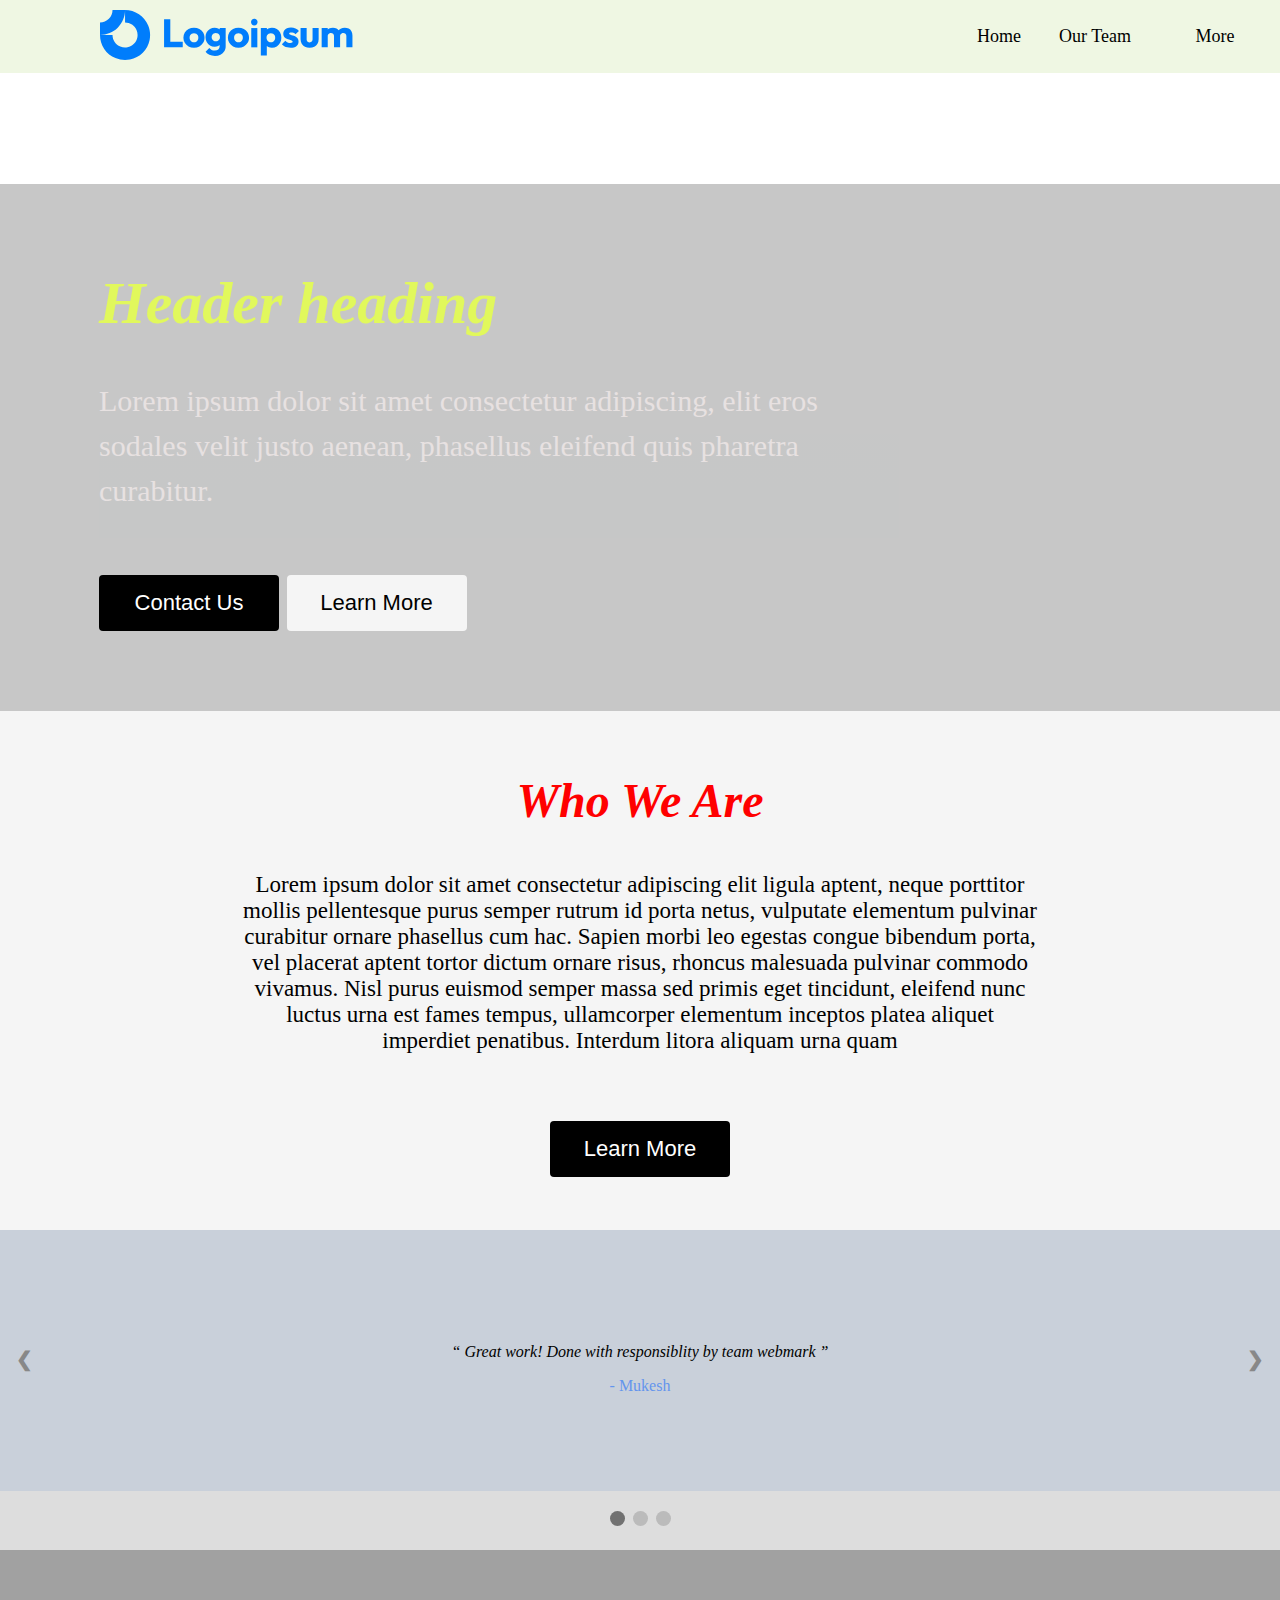
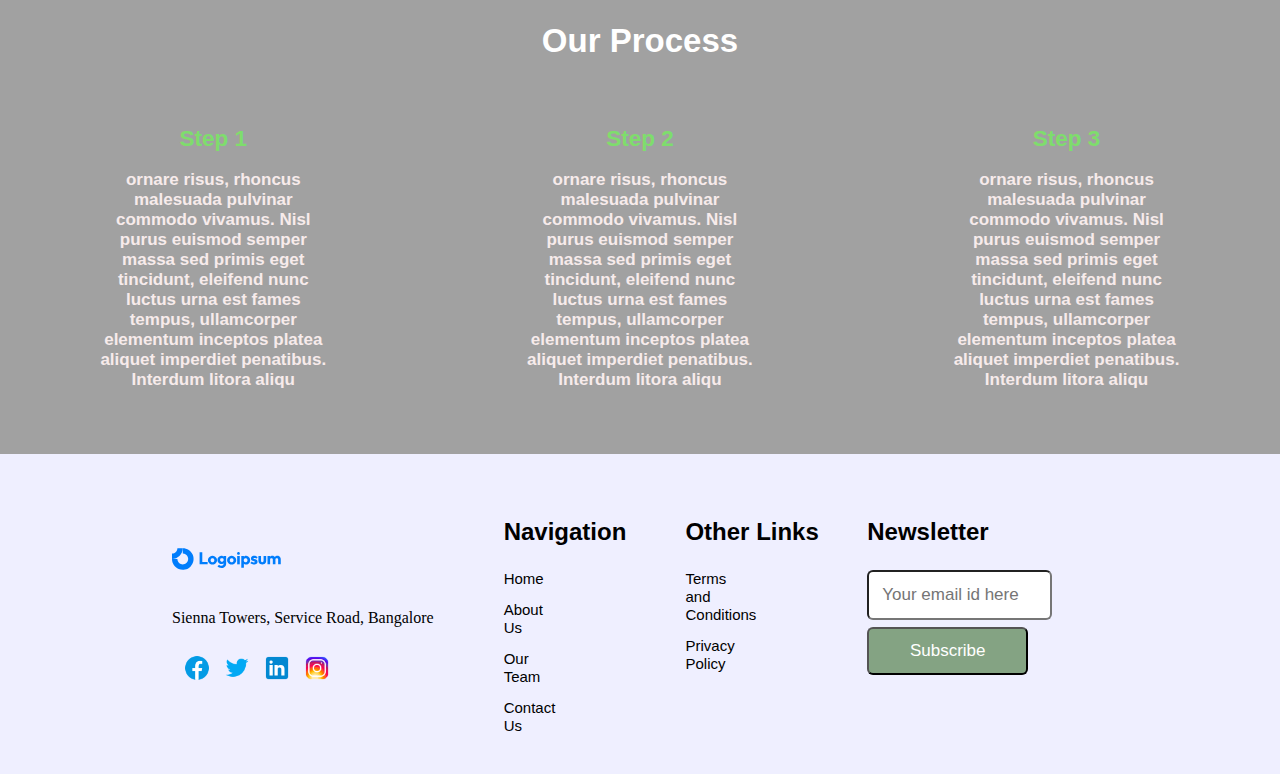
<file: New build/Index.html>
<!DOCTYPE html>
<html lang="en">
<head>
    <meta charset="UTF-8">
    <meta name="viewport" content="width=device-width, initial-scale=1.0">
    <link rel="stylesheet" href="Main.css" />
    <link rel="icon" type="image/x-icon" href="website-images/Fav.svg">
    <title> My Site Homepage </title>
</head>

<!-- Dropdown -->
<div class="dropdown">
  <button class="dropbtn">More
    <i class="fa fa-caret-down"></i>
  </button>
  <div class="dropdown-content">
    <a href="about-us.html">About Us</a>
    <a href="contact-us.html">Contact Us</a>
    <a href="404.html">Reviews</a>
    <a href="404.html">Blog</a>
  </div>
</div>


<!-- Navigation -->
<div class="navbar">
  <img src="website-images/logoipsum-297.svg" class="w3-round" href="index.html">
      <a href="our-team.html">Our Team</a>
      <a href="Index.html">Home</a>
</div>


<!-- Header section -->
<div class="header">
 <h1 class= "heading1">Header heading </h1>
  <p class="subheading">Lorem ipsum dolor sit amet consectetur adipiscing, elit eros sodales velit justo aenean, phasellus eleifend quis pharetra curabitur.</p>  
    <a href="contact-us.html"><button class="Header1" style="vertical-align:middle"><span>Contact Us </span></button></a>
    <a href="about-us.html"><button class="header2" style="vertical-align:middle" ><span>Learn More </span></button></a>
<style>
  body {
      background-image: url('https://images.cdn.appfolio.com/valleyvista/images/80da33da-1e12-40e1-935f-3296d64491c0/large.jpg');
      background-repeat: no-repeat;
      background-attachment: fixed;
      background-size: 100% 100%;
    }
    </style>
</div>


<!-- Who We Are Section -->
<div class="section2"  id="Learnbutton">
 <h1 class="sectionheading" id="Learnbutton2"> Who We Are </h1>
   <p Class="sectioncontent" id="Learnbutton1"> Lorem ipsum dolor sit amet consectetur adipiscing elit ligula aptent, neque porttitor mollis pellentesque purus semper rutrum id porta netus, vulputate elementum pulvinar curabitur ornare phasellus cum hac. Sapien morbi leo egestas congue bibendum porta, vel placerat aptent tortor dictum ornare risus, rhoncus malesuada pulvinar commodo vivamus. Nisl purus euismod semper massa sed primis eget tincidunt, eleifend nunc luctus urna est fames tempus, ullamcorper elementum inceptos platea aliquet imperdiet penatibus. Interdum litora aliquam urna quam </p>

   <button class="sectionnext" style="vertical-align:middle" ><span onclick="myFunction()">Learn More </span></button>

</div>

<!-- Testimonial container -->
<div class="slideshow-container">

<!-- Full-width slides/quotes -->
<div class="mySlides">
  <q> Great work! Done with responsiblity by team webmark </q>
  <p class="author">- Mukesh</p>
</div>

<div class="mySlides">
  <q>Hopefully enjoying all the work done by the team.</q>
  <p class="author">- Ankit </p>
</div>

<div class="mySlides">
  <q> Nice work. All team members will work actively  with the clients. I love their immediate responce. </q>
  <p class="author">- George</p>
  
</div>

<!-- Next/prev buttons -->
<a class="prev" onclick="plusSlides(-1)">&#10094;</a>
<a class="next" onclick="plusSlides(1)">&#10095;</a>
</div>

<!-- Dots/bullets/indicators -->
<div class="dot-container">
<span class="dot" onclick="currentSlide(1)"></span>
<span class="dot" onclick="currentSlide(2)"></span>
<span class="dot" onclick="currentSlide(3)"></span>
</div>

<!-- Our Process  -->
<div class="container-4">
       <h2 class="headingour">Our Process</h2>

<div class="row">
   <div class="column3s">
       <h2>Step 1</h2>
            <p class="para"> ornare risus, rhoncus malesuada pulvinar commodo vivamus. Nisl purus euismod semper massa sed primis eget tincidunt, eleifend nunc luctus urna est fames tempus, ullamcorper elementum inceptos platea aliquet imperdiet penatibus. Interdum litora aliqu</p>
</div>
<div class="column3s">
        <h2>Step 2</h2>
            <p class="para"> ornare risus, rhoncus malesuada pulvinar commodo vivamus. Nisl purus euismod semper massa sed primis eget tincidunt, eleifend nunc luctus urna est fames tempus, ullamcorper elementum inceptos platea aliquet imperdiet penatibus. Interdum litora aliqu</p>
</div>
<div class="column3s">
        <h2>Step 3</h2>
            <p class="para"> ornare risus, rhoncus malesuada pulvinar commodo vivamus. Nisl purus euismod semper massa sed primis eget tincidunt, eleifend nunc luctus urna est fames tempus, ullamcorper elementum inceptos platea aliquet imperdiet penatibus. Interdum litora aliqu</p>
     </div>
  </div>
</div>


<!-- Footer  -->
<div class="footer">
  <div class="footercolumn">
    <a href="index.html"><img src="website-images/logoipsum-297.svg" class="footlogo"></a>
    <p>
      <i class="fa fa-map-marker" aria-hidden="true"></i>
      Sienna Towers, Service Road, Bangalore
    </p>
    <div class="social">
      <i class="fa fa-facebook-square"> <img src="website-images/icons/icons8-facebook-48.png" alt="fbicon" width="30" href="#facebook"> </i>
      <i class="fa fa-twitter-square"> <img src="website-images/icons/icons8-twitter-48.png" alt="fbicon" width="30" href="#twitter"> </i>
      <i class="fa fa-linkedin-square"> <img src="website-images/icons/icons8-linkedin-48.png" alt="fbicon" width="30" href="#linkedin"> </i>
      <i class="fa fa-instagram"> <img src="website-images/icons/icons8-instagram-48.png" alt="fbicon" width="30" href="#instagram"> </i>
    </div>
  </div>

<div class="column link">
    <h3 class="h3s">Navigation</h3>
    <ul>
      <li><a href="Index.html">Home</a></li>
      <li><a href="about-us.html">About Us</a></li>
      <li><a href="our-team.html"> Our Team</a></li>
      <li><a href="contact-us.html">Contact Us</a></li>
    </ul>
</div>

<div class="column link">
  <h3 class="h3s">Other Links</h3>
  <ul>
    <li><a href="Index.html">Terms and Conditions</a></li>
    <li><a href="our-team.html">Privacy Policy</a></li>
  </ul>
</div>


<div class="column subscribe">
    <h3 class="h3s">Newsletter</h3>
    <div>
      <input type="email" placeholder="Your email id here" />
      <a href="thankyou.html"><button class="Hero">Subscribe</button></a>
    </div>
  </div>
</div>

<script src="App.js"></script>
</body>
</html>
</file>
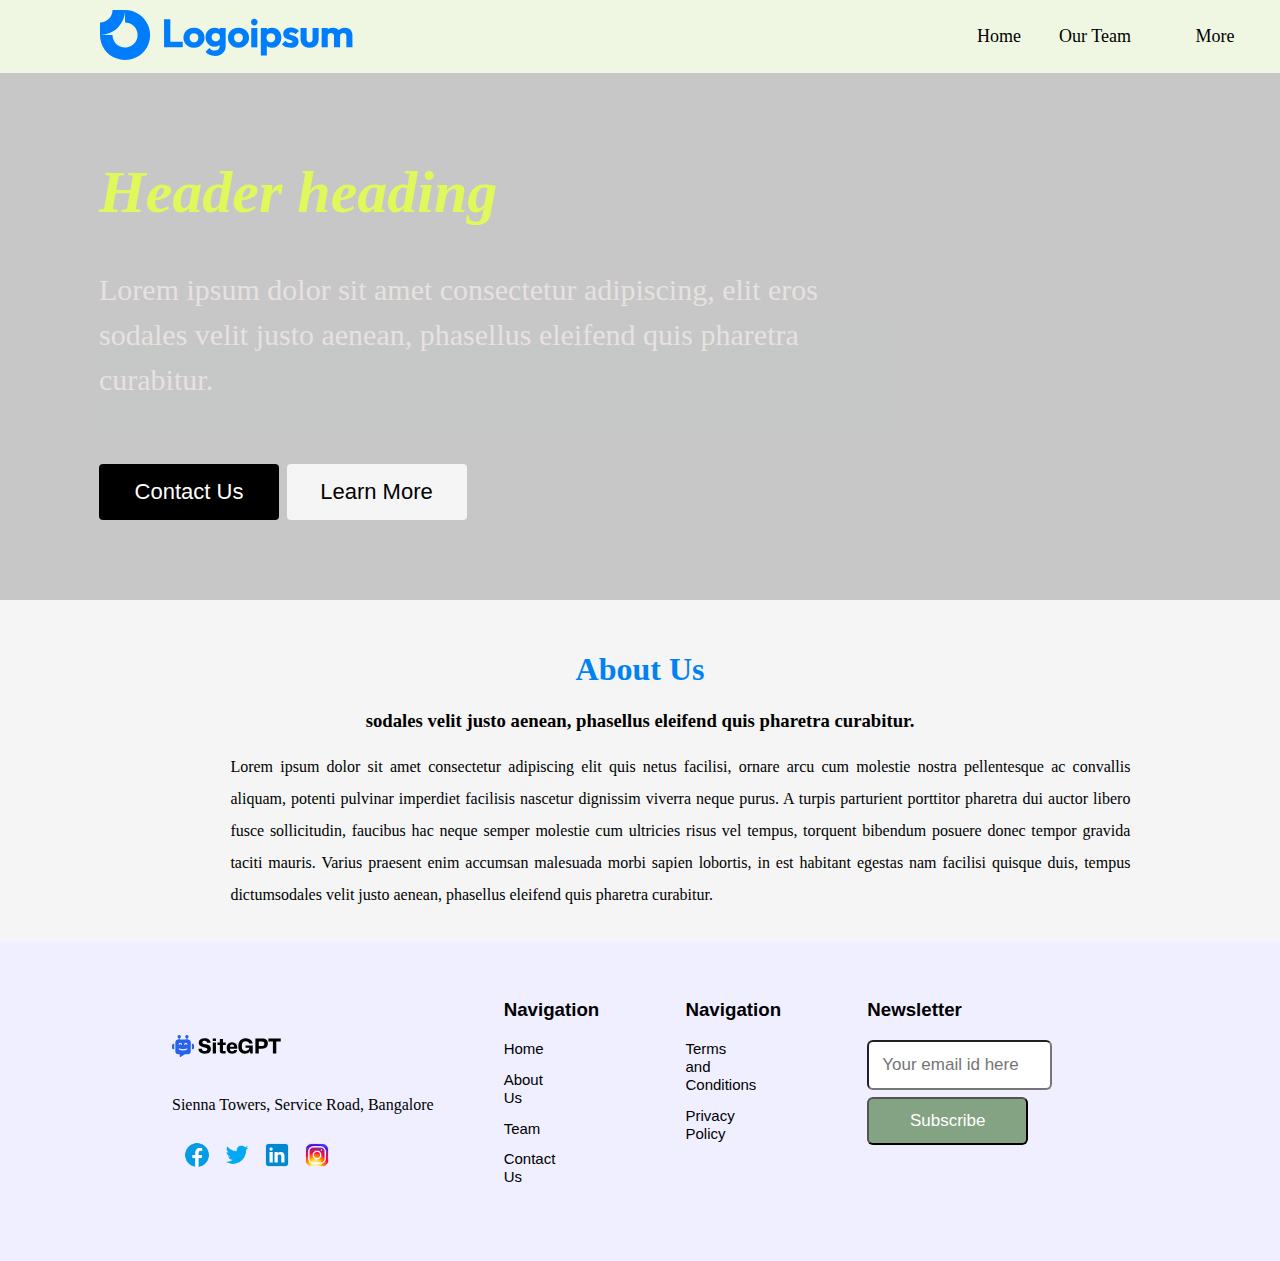
<file: New build/about-us.html>
<!DOCTYPE html>
<html lang="en">
<head>
    <meta charset="UTF-8">
    <meta name="viewport" content="width=device-width, initial-scale=1.0">
    <title>About Us - Our Values</title>
    <link rel="icon" type="image/x-icon" href="website-images/Fav.svg">
    <link rel="stylesheet" href="About-us.css">
    <link rel="stylesheet" href="Main.css">
</head>
<body>
    
<!-- Dropdown -->
<div class="dropdown">
    <button class="dropbtn">More
      <i class="fa fa-caret-down"></i>
    </button>
    <div class="dropdown-content">
      <a href="about-us.html">About Us</a>
      <a href="contact-us.html">Contact Us</a>
      <a href="404.html">Reviews</a>
      <a href="404.html">Blog</a>
    </div>
</div>
  
  
<!-- Navigation -->
    
<div class="navbar">
  <img src="website-images/logoipsum-297.svg" class="w3-round" href="index.html">
      <a href="our-team.html">Our Team</a>
      <a href="Index.html">Home</a>
</div>
  
  
  <!-- Header section -->
<div class="header">
  <h1 class= "heading1">Header heading </h1>
  <p class="subheading">Lorem ipsum dolor sit amet consectetur adipiscing, elit eros sodales velit justo aenean, phasellus eleifend quis pharetra curabitur.</p>  
  <button class="Header1" style="vertical-align:middle"><span>Contact Us </span></button>
  <button class="header2" style="vertical-align:middle" ><span>Learn More </span></button>
<style>
  body {
      background-image: url('https://www.therudrakshretreat.com/wp-content/uploads/2024/02/gallery-photo-20.jpg');
      background-repeat: no-repeat;
      background-attachment: fixed;
      background-size: 100% 100%;
  }
</style>
</div>

   <!-- About Us section -->
<Div class="about">
  <h1 class="aboutheading"> About Us </h1>
     <h3 class="aboutsubheading"> sodales velit justo aenean, phasellus eleifend quis pharetra curabitur. </h3>
         <p class="aboutpara"> Lorem ipsum dolor sit amet consectetur adipiscing elit quis netus facilisi, ornare arcu cum molestie nostra pellentesque ac convallis aliquam, potenti pulvinar imperdiet facilisis nascetur dignissim viverra neque purus. A turpis parturient porttitor pharetra dui auctor libero fusce sollicitudin, faucibus hac neque semper molestie cum ultricies risus vel tempus, torquent bibendum posuere donec tempor gravida taciti mauris. Varius praesent enim accumsan malesuada morbi sapien lobortis, in est habitant egestas nam facilisi quisque duis, tempus dictumsodales velit justo aenean, phasellus eleifend quis pharetra curabitur. </p>
</Div>

<!-- Footer  -->
<div class="footer">
  <div class="footercolumn">
    <a href="index.html"><img src="website-images/Home/B3K Logo.svg" class="footlogo"></a>
    <p>
      <i class="fa fa-map-marker" aria-hidden="true"></i>
      Sienna Towers, Service Road, Bangalore
    </p>
    <div class="social">
      <i class="fa fa-facebook-square"> <img src="website-images/icons/icons8-facebook-48.png" alt="fbicon" width="30" href="#facebook"> </i>
      <i class="fa fa-twitter-square"> <img src="website-images/icons/icons8-twitter-48.png" alt="fbicon" width="30" href="#twitter"> </i>
      <i class="fa fa-linkedin-square"> <img src="website-images/icons/icons8-linkedin-48.png" alt="fbicon" width="30" href="#linkedin"> </i>
      <i class="fa fa-instagram"> <img src="website-images/icons/icons8-instagram-48.png" alt="fbicon" width="30" href="#instagram"> </i>
    </div>
  </div>

<div class="column link">
    <h3>Navigation</h3>
    <ul>
      <li><a href="Index.html">Home</a></li>
      <li><a href="about-us.html">About Us</a></li>
      <li><a href="our-team.html">Team</a></li>
      <li><a href="contact-us.html">Contact Us</a></li>
      
    </ul>
</div>

<div class="column link">
  <h3>Navigation</h3>
  <ul>
    <li><a href="Index.html">Terms and Conditions</a></li>
    <li><a href="our-team.html">Privacy Policy</a></li>
  </ul>
</div>


<div class="column subscribe">
    <h3>Newsletter</h3>
    <div>
      <input type="email" placeholder="Your email id here" />
      <a href="thankyou.html"><button class="Hero">Subscribe</button></a>
    </div>
  </div>
</div>


</body>
</html>
</file>
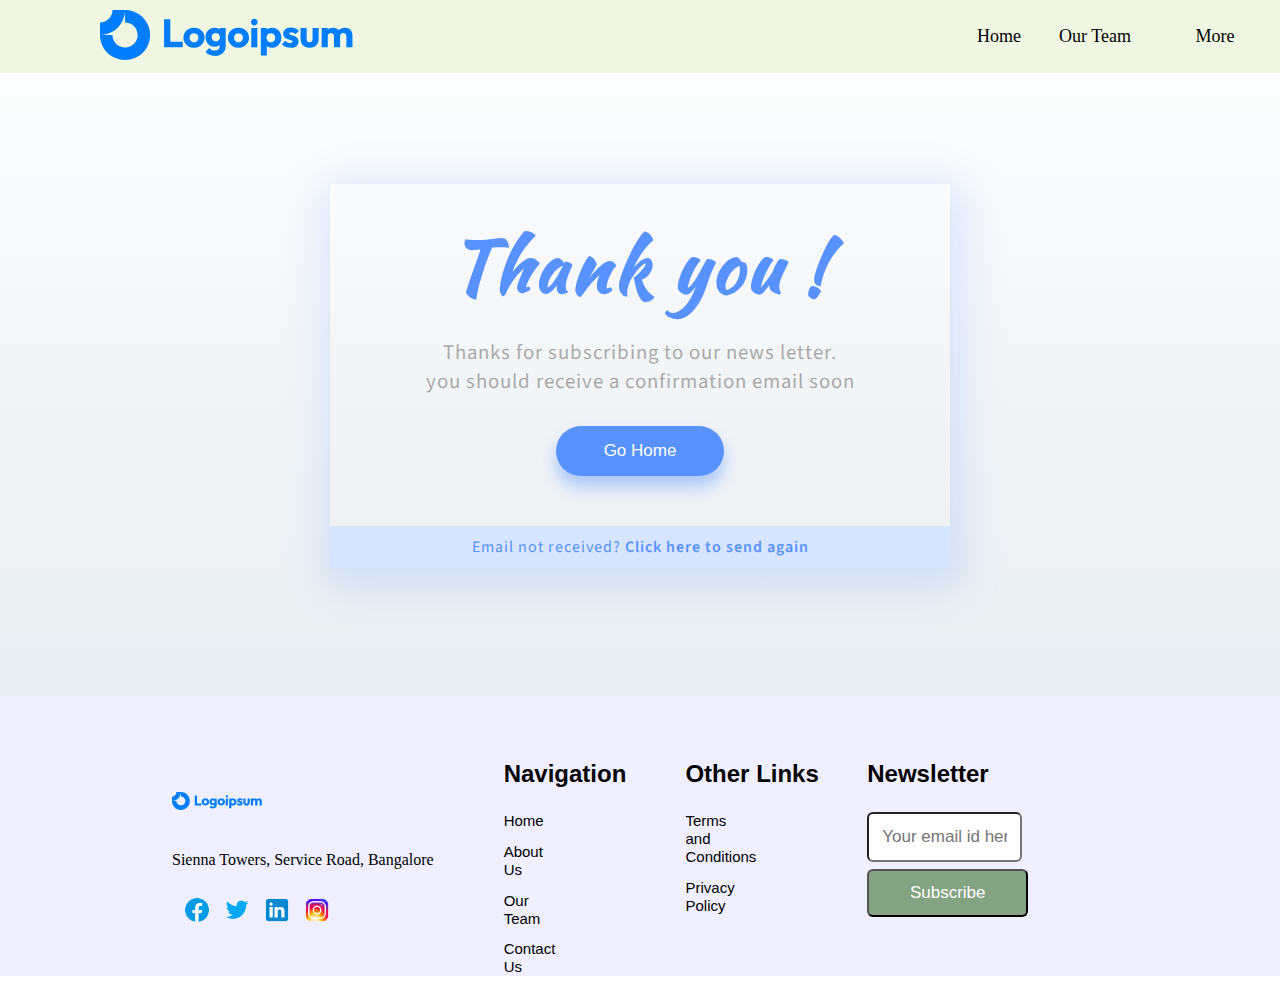
<file: New build/thankyou.html>
<!DOCTYPE html>
<html lang="en">
<head>
    <meta charset="UTF-8">
    <meta name="viewport" content="width=device-width, initial-scale=1.0">
    <title>Thankyou For contacting</title>
    <link rel="icon" type="image/x-icon" href="website-images/Fav.svg">
    <link rel="stylesheet" href="Main.css">
    <link rel="stylesheet" href="thankyou.css">
</head>
<body>

    
<!-- Dropdown -->
<div class="dropdown">
    <button class="dropbtn">More
      <i class="fa fa-caret-down"></i>
    </button>
    <div class="dropdown-content">
      <a href="about-us.html">About Us</a>
      <a href="contact-us.html">Contact Us</a>
      <a href="404.html">Reviews</a>
      <a href="404.html">Blog</a>
    </div>
  </div>
  
  
  <!-- Navigation -->
  <div class="navbar">
    <img src="website-images/logoipsum-297.svg" class="w3-round" href="index.html">
        <a href="our-team.html">Our Team</a>
        <a href="Index.html">Home</a>
  </div>

    <div class=content>
        <div class="wrapper-1">
          <div class="wrapper-2">
            <h1>Thank you !</h1>
            <p>Thanks for subscribing to our news letter.  </p>
            <p>you should receive a confirmation email soon  </p>
            <a href="Index.html"><button class="go-home">
            go home
            </button></a>
          </div>
          <div class="footer-like">
            <p>Email not received?
             <a href="contact-us.html">Click here to send again</a>
            </p>
          </div>
      </div>
      </div>
      
      
      
      <link href="https://fonts.googleapis.com/css?family=Kaushan+Script|Source+Sans+Pro" rel="stylesheet">

<!-- Footer  -->
<div class="footer">
    <div class="footercolumn">
      <a href="index.html"><img src="website-images/logoipsum-297.svg" class="footlogo"></a>
      <p>
        <i class="fa fa-map-marker" aria-hidden="true"></i>
        Sienna Towers, Service Road, Bangalore
      </p>
      <div class="social">
        <i class="fa fa-facebook-square"> <img src="website-images/icons/icons8-facebook-48.png" alt="fbicon" width="30" href="#facebook"> </i>
        <i class="fa fa-twitter-square"> <img src="website-images/icons/icons8-twitter-48.png" alt="fbicon" width="30" href="#twitter"> </i>
        <i class="fa fa-linkedin-square"> <img src="website-images/icons/icons8-linkedin-48.png" alt="fbicon" width="30" href="#linkedin"> </i>
        <i class="fa fa-instagram"> <img src="website-images/icons/icons8-instagram-48.png" alt="fbicon" width="30" href="#instagram"> </i>
      </div>
    </div>
  
  <div class="column link">
      <h3 class="h3s">Navigation</h3>
      <ul>
        <li><a href="Index.html">Home</a></li>
        <li><a href="about-us.html">About Us</a></li>
        <li><a href="our-team.html"> Our Team</a></li>
        <li><a href="contact-us.html">Contact Us</a></li>
      </ul>
  </div>
  
  <div class="column link">
    <h3 class="h3s">Other Links</h3>
    <ul>
      <li><a href="Index.html">Terms and Conditions</a></li>
      <li><a href="our-team.html">Privacy Policy</a></li>
    </ul>
  </div>
  
  
  <div class="column subscribe">
      <h3 class="h3s">Newsletter</h3>
      <div>
        <input type="email" placeholder="Your email id here" />
        <a href="thankyou.html"><button class="Hero">Subscribe</button></a>
      </div>
    </div>
  </div>

</body>
</html>
</file>
<file: New build/Main.css>
body {
  display: block;
  margin: 0px!  important;
}

/* Responsive colums - one colums layout (vertical) on small screens */
@media (min-width: 900px) and (max-width: 1440px) {
    .navbar {
      width: 90.4.5%;
      display: block;
      margin-bottom: 111px;
      }
    }

body {
/* Navbar container */
.navbar {
  overflow: hidden;
  background-color: #eff7e3;
  font-family: montserrat;
}

.w3-round {
  padding: -22px;
  height: 50px;
  margin-left: 100px;
  margin-top: 10px;
  display: unset;
}

.w3-round:hover {
  cursor: pointer;
}

/* Links inside the navbar */
.navbar a {
  float: right;
  font-size: 18px;
  color: black;
  text-align: left;
  padding: 26px 19px;
  margin-right: 0px;
  margin-left: 0px;
  text-decoration: none;
}



/* The dropdown container */
.dropdown {
  float: right;
  overflow: hidden;
  background-color: #eff7e3;
  font-family: montserrat;
}

/* Dropdown button */
.dropdown .dropbtn {
  font-size: 18px;
  width: 130px;
  border: none;
  outline: none;
  color: black;
  padding: 26px 28px;
  background-color: inherit;
  font-family: inherit; /* Important for vertical align on mobile phones */
  margin: 0; /* Important for vertical align on mobile phones */
}

/* Add a red background color to navbar links on hover */
.navbar a:hover, .dropdown:hover .dropbtn {
  background-color: green;
}

/* Dropdown content (hidden by default) */
.dropdown-content {
  display: none;
  position: absolute;
  background-color: #f9f9f9;
  margin: 0px;
  min-width: 128px;
  box-shadow: 0px 8px 16px 0px rgba(0,0,0,0.2);
  z-index: 1;
}

/* Links inside the dropdown */
.dropdown-content a {
  float: none;
  color: black;
  padding: 4px 8px;
  margin:  9px 3px;
  text-decoration: none;
  display: block;
  text-align: left;
}

/* Add a grey background color to dropdown links on hover */
.dropdown-content a:hover {
  background-color: #C1D8E6;
}

/* Show the dropdown menu on hover */
.dropdown:hover .dropdown-content {
  display: block;
}



/* Header CSS */
.header {
  padding: 45px 99px;
  height: 437px;
  text-align: left;
  background-color: rgba(0, 0, 0, 0.219);
  font-size: 30px;
}

.heading2 {
  font: monserrat;
  color: rgb(0, 0, 0);
}

.heading1 {
  font-style: italic;
  font: monserrat;
  color: rgb(225, 248, 92);
}

/* Subheading CSS */
.subheading {
  font-family: monserrat;
  box-align: left;
  line-height: 1.5;
  display: table;
  padding-bottom: 25px;
  margin-inline: 0px;
  background: linear-gradient(180deg, rgba(0,13,36,0.8323704481792717) 0%, rgba(151,190,106,0) 0%, rgba(0,255,214,0.8911939775910365) 12333%);
  color: rgb(231, 225, 225);
  font-size: 30px;
  width: 800px;
}

/***Navigation Button CSS****/
.Header1 {
  display: inline-block;
  border-radius: 4px;
  background-color: black;
  border: none;
  color: white;
  text-align: center;
  font-size: 22px;
  padding: 15px;
  margin-top: 7px;
  width: 180px;
  transition: all 0.8s;
  cursor: pointer;
}

/* Nav button transition on hover */
.Header1 span {
  cursor: pointer;
  display: inline-block;
  position: relative;
  transition: 0.5s;
}

.Header1 span:after {
  content: '\00bb';
  position: absolute;
  opacity: 0;
  top: 0;
  right: -20px;
  transition: 0.5s;
}

.Header1:hover span {
  padding-right: 18px;
}

.Header1:hover span:after {
  opacity: 1;
  right: 0;
}

.Header1:hover, .navbutton hover{
  background-color: green;
}


/* Header Learn More button */
.header2 {
  display: inline-block;
  border-radius: 4px;
  background-color: whitesmoke;
  border: none;
  color: black;
  text-align: center;
  font-size: 22px;
  padding: 15px;
  width: 180px;
  transition: all 0.8s;
  cursor: pointer;
  margin: 0px;
}

.header2 span {
  cursor: pointer;
  display: inline-block;
  position: relative;
  transition: 0.5s;
}

.header2 span:after {
  content: '\00bb';
  position: absolute;
  opacity: 0;
  top: 0;
  right: -20px;
  transition: 0.5s;
}

.header2:hover span {
  padding-right: 18px;
  color: white;
}

.header2:hover span:after {
  opacity: 1;
  right: 0;
}

.header2:hover, .navbutton hover{
  background-color: black;
}

/* Second Section CSS*/
.section2 {
  text-align: center;
  padding-top: 30px;
  padding-bottom: 30px;
  background: whitesmoke;
  background-image: 33px;
}


.sectionheading {
  font: Georgia;
  font-size: 48px;
  font-style: italic;
  color: red;
}

.sectioncontent {
  font: noto sans;
  font-size: 23px;
  width: 800px;
  margin: 44px auto;
}

.sectionnext {
  display: inline-block;
  border-radius: 4px;
  background-color: black;
  border: none;
  color: white;
  text-align: center;
  font-size: 22px;
  padding: 15px;
  width: 180px;
  transition: all 0.8s;
  cursor: pointer;
  margin: 23px auto;
}

/* section button transition on hover */
.sectionnext span {
  cursor: pointer;
  display: inline-block;
  position: relative;
  transition: 0.5s;
}

.sectionnext span:after {
  content: '\00bb';
  position: absolute;
  opacity: 0;
  top: 0;
  right: -20px;
  transition: 0.5s;
}

.sectionnext:hover span {
  padding-right: 18px;
}

.sectionnext:hover span:after {
  opacity: 1;
  right: 0;
}

.sectionnext:hover, .navbutton hover{
  background-color: green;
}
  
/* Slideshow container */
.slideshow-container {
  position: relative;
  background: #C9D0DA;
  padding-top: 33px;
}

/* Slides */
.mySlides {
  display: none;
  padding: 80px;
  text-align: center;
}

/* Next & previous buttons */
.prev, .next {
  cursor: pointer;
  position: absolute;
  top: 50%;
  width: auto;
  margin-top: -30px;
  padding: 16px;
  color: #888;
  font-weight: bold;
  font-size: 20px;
  border-radius: 0 3px 3px 0;
  user-select: none;
}

/* Position the "next button" to the right */
.next {
  position: absolute;
  right: 0;
  border-radius: 3px 0 0 3px;
}

/* On hover, add a black background color with a little bit see-through */
.prev:hover, .next:hover {
  background-color: rgba(0,0,0,0.8);
  color: white;
}

/* The dot/bullet/indicator container */
.dot-container {
  text-align: center;
  padding: 20px;
  background: #ddd;
}

/* The dots/bullets/indicators */
.dot {
  cursor: pointer;
  height: 15px;
  width: 15px;
  margin: 0 2px;
  background-color: #bbb;
  border-radius: 50%;
  display: inline-block;
  transition: background-color 0.6s ease;
}

/* Add a background color to the active dot/circle */
.active, .dot:hover {
  background-color: #717171;
}

/* Add an italic font style to all quotes */
q {font-style: italic;}

/* Add a blue color to the author */
.author {color: cornflowerblue;}


/*fourth our  process section*/
.container3 {
text-align: left;
padding-top: 23px;
padding-bottom: 23px;
padding-left: 12px;
background:#064780;
color: #ffffff;
}


/*4th section*/
.container-4 {
  padding-top: 44px;
  text-align: center;
   padding-bottom: 44px;
   background-color: #2b2a2a71;
}

.headingour{
  color: white;
  font-family: arial;
  font-size: 33px;
}

.column3s {
  float: left;
  width: 33.33%;
  font-family: arial;
  font-size: 15px;
  color: rgba(119, 236, 96, 0.815);
  padding-top: 20px;
  padding-bottom: 20px;
}

.para {
  margin: 0 auto;
  width: 53.33%;
  font-family: arial;
  font-size: 17px;
  font-weight: 600;
   color: rgb(247, 235, 235);
}

/* Clear floats after the columns */
.row:after {
  content: "";
  display: table;
  clear: both; 
}

  /* Responsive columns - one column layout (vertical) on small screens */
  @media screen and (max-width: 600px) {
  .header {
    width: 100%;
  }
  }


/* Footer Section CSS*/
  .footer {
    display: grid;
    height: 280px;
    padding-inline: 140px;
    padding-top: 40px;
    grid-template-columns: 4fr 2fr 2fr 3fr;
    align-items: stretch;
    background-color: #EFEFFF;
  }

  .column {
    width: 33.33%;
    font-family: arial;
  }

  /* Logo and Description - Footer */
  .footercolumn {
    width: 100%;
    display: flex;
    flex-direction: column;
    padding: 0 2em;
    min-height: 15em;
  }

  /* H3 on Footer */
  .h3s {
    width: 100%;
    text-align: left;
    color: black;
    font-size: 1.5em;
    white-space: nowrap;  
    padding-left: 0px! important;
}

/* Links on Footer */
  ul {
    list-style: none;
    display: flex;
    flex-direction: column;
    padding-left: 0px! important;
  }

  li:not(:first-child) {
    margin-top: 0.8em;
  }

  ul li a {
    color:black;
    text-decoration: none;
    font-size: 15px;
  }

  ul li a:hover {
    color: #c7940a;
  }

  .about p {
    text-align: justify;
    line-height: 2;
    margin: 0;
  }

  /* Newsletter column CSS*/
  input,
  button {
    font-size: 17px;
    padding: 13px;
    width: 170%;
    border-radius: 6px;
    margin-bottom: 7px;
  }

  button {
    background-color: #84a383;
    padding: 12px;
    width: 206px;
    color: #ffffff;
  }

  button:hover {
    background-color: #068047;
    cursor: progress;
  }

  /* Social Links and icons */
  div.social {
    display: flex;
    justify-content: space-evenly;
    inline-size: 170px;
    flex-direction: row;
    margin-top: 10px;
  }

  .social i {
    color: #537BAB;
  }

.social:hover {
  cursor: pointer;
}

/*Footer Logo CSS*/
.footlogo {
    height: 60px;
    width: 30%;
    margin-top: 35px;
    color: black;
    display: unset;
  }


@media screen and (max-width: 1440px) {
 .Hero {
  width: 177%;
 }
}  

/*12 pro device fixes*/
@media screen and (max-width: 390px) {
  .navbar {
  overflow: hidden;
  position: relative;
  display: none;
  color: white;
  padding: 14px 16px;
  text-decoration: none;
  font-size: 17px;
  display: block;
  position: absolute;
  right: 0;
  top: 0;
  height: 49px;
}
  
  .header {
    width: 0% !important;
    height: 490%;
    text-align: center;
    scroll-behavior: smooth;
  }
  
  .subheading {
   width: 300px;
   padding-top: 0px !important;
   margin-left: -59px;
  }

  .section2 {
    width: 100%;
    text-align: center;
  }

  .sectioncontent {
    width: fit-content;
    padding: 24px;

  }

  .footer{
    display: -webkit-box !important;
    display: -ms-flexbox !important;
    display: flex !important;
    -webkit-box-orient: vertical;
    height: 100%;
  }
  link .footer {
    width: 100% !important;
    line-height: 1em;
  }
  
  .footlogo {
    width: fit-content;
    margin-left: -52px !important;
  }
  .fa {
    text-align: center;
    margin-left: -82px;
  }
  .column {
    margin-left: -112px;
    width: 50%;
  }
}
}
</file>
<file: New build/About-us.css>
/* Header CSS */
    .header {
      padding: 45px 99px;
      height: 435px;
      text-align: left;
      color: black;
      font-size: 30px;
    }
    
    .heading2 {
      font: monserrat;
      color: black;
    }
    
    .heading1 {
      font-style: italic;
      font: monserrat;
      color: rgb(167, 255, 167);
    }
    
    /* Subheading CSS */
    .subheading {
      font-family: monserrat;
      box-align: left;
      line-height: 1.5;
      display: table;
      padding-bottom: 25px;
      margin-inline: 0px;
      background: linear-gradient(180deg, rgba(0,13,36,0.8323704481792717) 0%, rgba(151,190,106,0) 0%, rgba(0,255,214,0.8911939775910365) 12333%);
      color: grey;
      font-size: 30px;
      width: 800px;
    }
    
    /***Navigation Button CSS****/
    .Header1 {
      display: inline-block;
      border-radius: 4px;
      background-color: black;
      border: none;
      color: white;
      text-align: center;
      font-size: 22px;
      padding: 15px;
      width: 180px;
      transition: all 0.8s;
      cursor: pointer;
    }
    
    /* Nav button transition on hover */
    .Header1 span {
      cursor: pointer;
      display: inline-block;
      position: relative;
      transition: 0.5s;
    }
    
    .Header1 span:after {
      content: '\00bb';
      position: absolute;
      opacity: 0;
      top: 0;
      right: -20px;
      transition: 0.5s;
    }
    
    .Header1:hover span {
      padding-right: 18px;
    }
    
    .Header1:hover span:after {
      opacity: 1;
      right: 0;
    }
    
    .Header1:hover, .navbutton hover{
      background-color: green;
    }
    
    
    /* Header Learn More button */
    .header2 {
      display: inline-block;
      border-radius: 4px;
      background-color: whitesmoke;
      border: none;
      color: black;
      text-align: center;
      font-size: 22px;
      padding: 15px;
      width: 180px;
      transition: all 0.8s;
      cursor: pointer;
      margin: 0px;
    }
    
    .header2 span {
      cursor: pointer;
      display: inline-block;
      position: relative;
      transition: 0.5s;
    }
    
    .header2 span:after {
      content: '\00bb';
      position: absolute;
      opacity: 0;
      top: 0;
      right: -20px;
      transition: 0.5s;
    }
    
    .header2:hover span {
      padding-right: 18px;
      color: white;
    }
    
    .header2:hover span:after {
      opacity: 1;
      right: 0;
    }
    
    .header2:hover, .navbutton hover{
      background-color: black;
    }

/* About Us section */
.about {
  text-align: center;
  padding-top: 30px;
  padding-bottom: 30px;
  background: whitesmoke;
}

.aboutheading {
  color: rgb(1, 130, 243);
}

.aboutpara {
  width: 900px;
  padding-left: 26%;
  text-align: center;
}

/* Responsive*/
@media (min-width: 900px) and (max-width: 1440px) {
  .navbar {
      width: 90.4 .5%;
      display: block;
      margin-bottom: 0px ! important;
  }

  .aboutpara {
  padding-left: 18%;
  }

  .header {
    min-height: fit-content;
  }
}
</file>
<file: New build/thankyou.css>
*{
    box-sizing:border-box;
   /* outline:1px solid ;*/
  }
  body{
  background: #ffffff;
  background: linear-gradient(to bottom, #ffffff 0%,#e1e8ed 100%);
  filter: progid:DXImageTransform.Microsoft.gradient( startColorstr='#ffffff', endColorstr='#e1e8ed',GradientType=0 );
      height: 100%;
          margin: 0;
          background-repeat: no-repeat;
          background-attachment: fixed;
    
  }
  
 .content {
    padding-bottom: 10%;
 }

  .wrapper-1{
    width:100%;
    height:100vh;
    display: flex;
  flex-direction: column;
  }
  .wrapper-2{
    padding :30px;
    text-align:center;
  }
  h1{
      font-family: 'Kaushan Script', cursive;
    font-size:4em;
    letter-spacing:3px;
    color:#5892FF ;
    margin:0;
    margin-bottom:20px;
  }
  .wrapper-2 p{
    margin:0;
    font-size:1.3em;
    color:#aaa;
    font-family: 'Source Sans Pro', sans-serif;
    letter-spacing:1px;
  }
  .go-home{
    color:#fff;
    background:#5892FF;
    border:none;
    padding:15px;
    width: 30%;
    margin:30px 0;
    border-radius:30px;
    text-transform:capitalize;
    box-shadow: 0 10px 16px 1px rgba(174, 199, 251, 1);
  }
  .footer-like{
    margin-top: auto; 
    background:#D7E6FE;
    padding:6px;
    text-align:center;
  }
  .footer-like p{
    margin:0;
    padding:4px;
    color:#5892FF;
    font-family: 'Source Sans Pro', sans-serif;
    letter-spacing:1px;
  }
  .footer-like p a{
    text-decoration:none;
    color:#5892FF;
    font-weight:600;
  }
  
  @media (min-width:360px){
    h1{
      font-size:4.5em;
    }
    .go-home{
      margin-bottom:20px;
    }
  }
  
  @media (min-width:600px){
    .content{
    max-width:1000px;
    margin:0 auto;
  }
    .wrapper-1{
    height: initial;
    max-width:620px;
    margin:0 auto;
    margin-top:50px;
    box-shadow: 4px 8px 40px 8px rgba(88, 146, 255, 0.2);
  } 
  }
</file>
